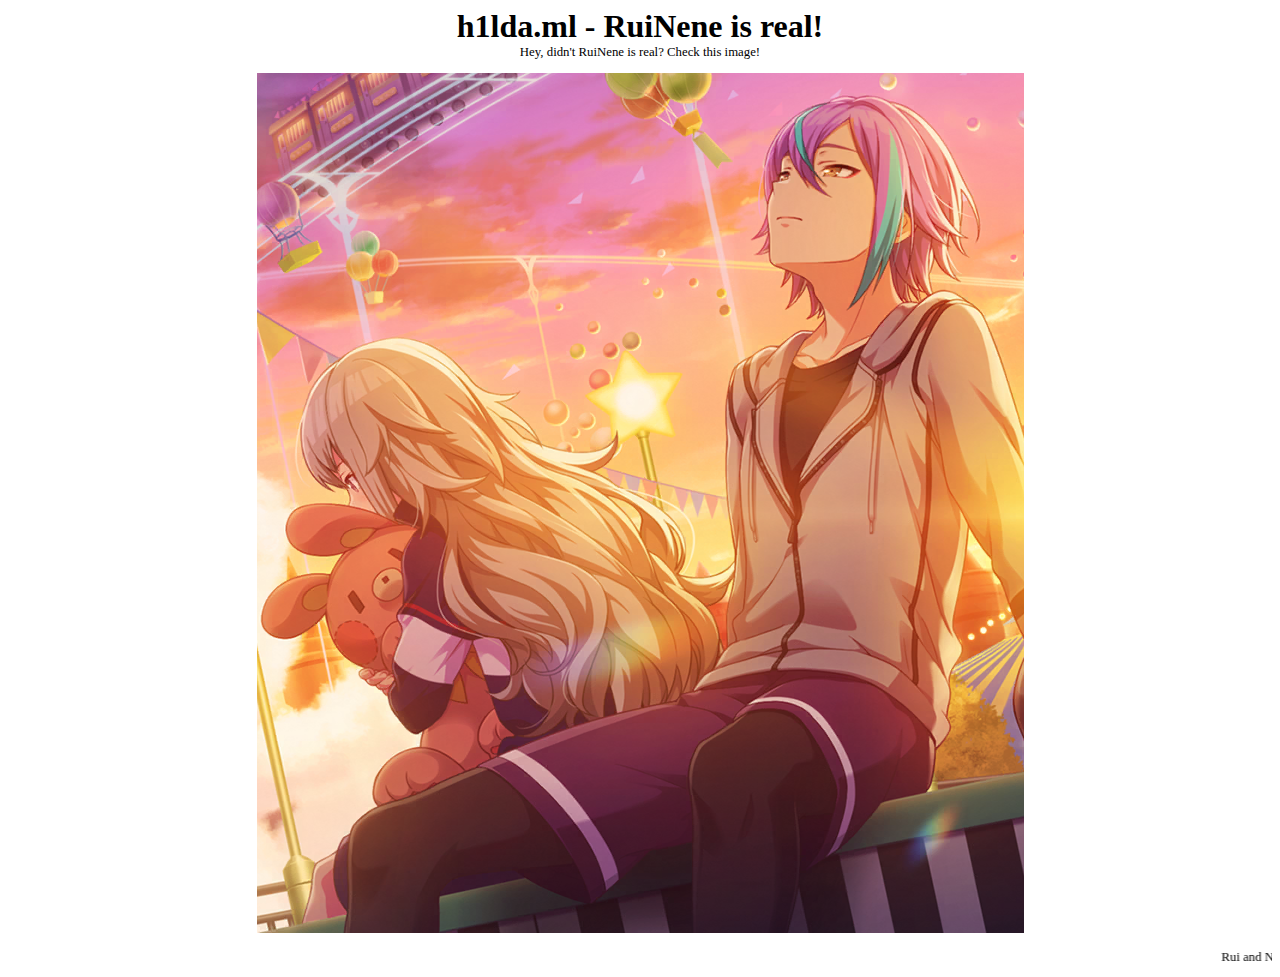
<file: index.html>
<!DOCTYPE html>
<html >


<meta http-equiv="content-type" content="text/html;charset=UTF-8" />
<head>
<style>
h1 {text-align: center;}
a {text-align: center;}
div {text-align: center;}
aligncenter {
    text-align: center;
}
</style>
	<meta charset="UTF-8">
	<meta property="og:type" content="website" />
	<meta property="og:url" content="h1lda.ml" />
	<meta property="og:title" content="RuiNene is real" />
	<meta property="og:image" content="https://cdn.discordapp.com/attachments/1026114439885369375/1063874082824798278/cooltext427425996818204.gif" />
        <meta property="og:description" content="Hey, RuiNene is so real!!!!" />
	<meta name="twitter:card" content="summary_large_image" />
        <meta name="twitter:image" content="https://cdn.discordapp.com/attachments/1026114439885369375/1063874082824798278/cooltext427425996818204.gif" />
	<meta name="twitter:site" content=" " />
	<meta name="twitter:title" content=" " />
	<meta name="twitter:description" content="RuiNene is real!" />
	<link rel="shortcut icon" href="./weeb.ico" type="image/x-icon" />
	<title>h1lda.ml</title>
</head>
<body>
	<h1 style="margin: 0px;">h1lda.ml - RuiNene is real!</h1>
	<div style="font-size: 80%;">Hey, didn't RuiNene is real? Check this image!
		<a color="blue"></a>
<p class="aligncenter">
   <img src="./Ruinene.png" alt="centered image" />
</p>
<a><marquee width="100%">Rui and Nene are childhood friends and neighbors. They're both part of the theater troupe Wonderlands x Showtime. In their first appearance in the story, they're shown to be hanging out in the same place.</marquee></a>
	</div>
	</body> 
</html>
</file>
